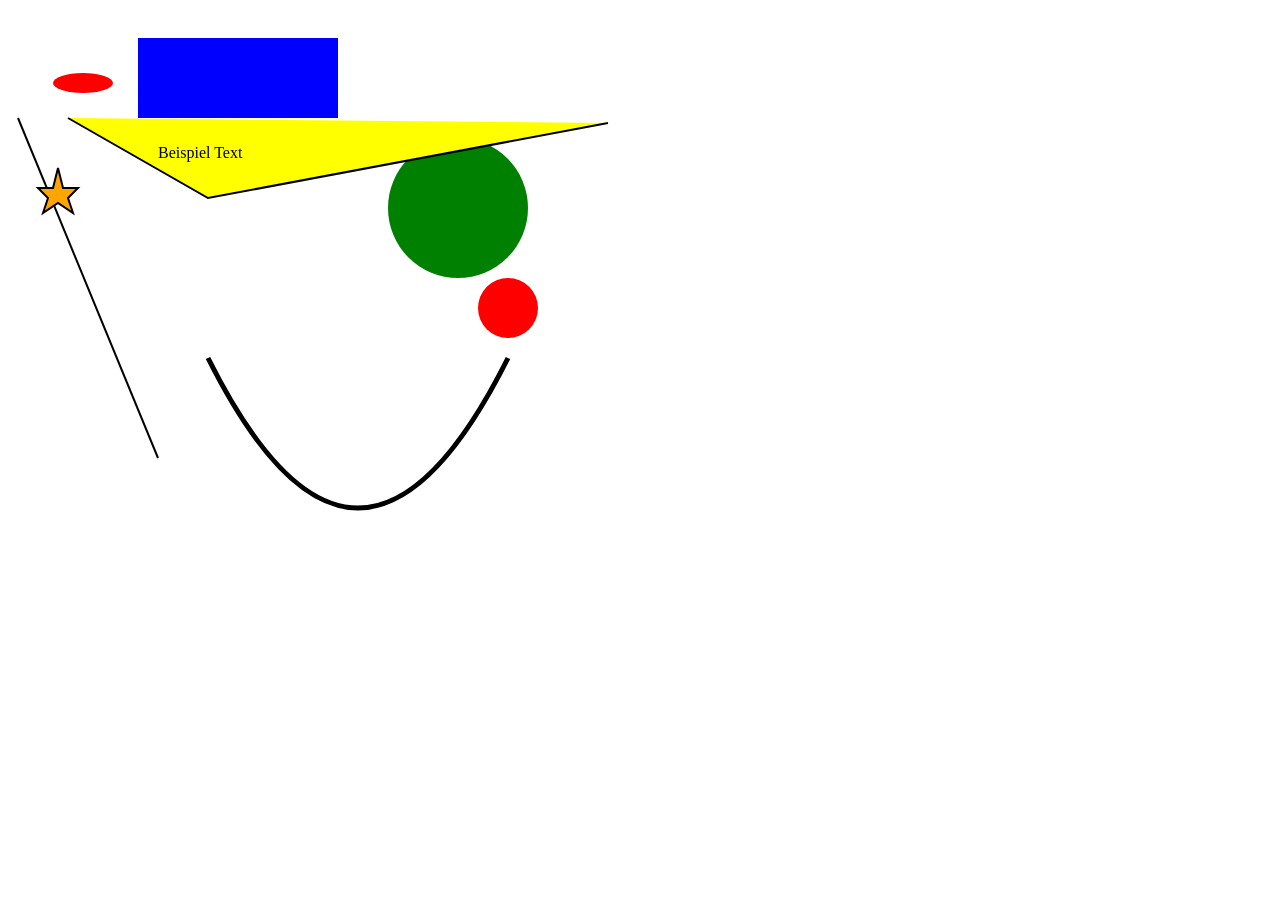
<file: 01_d3_basics/01_svg1.html>
<!DOCTYPE html>
<html lang="de">
<head>
	<meta charset="UTF-8">
	<title>D3 Workshop</title>


	<style>

	#green {
		fill: green;
	}

	.red {
		fill: red;
	}

	.blue {
		fill: blue;
	}

	.blackyellow {
		fill: yellow;
		stroke: black;
		stroke-width: 2px;
	}

	.orange {
		fill: orange;
		stroke: black;
		stroke-width: 2px;
	}

	.blackstroke{
		stroke: black;
		stroke-width: 5px;
		fill: none;
	}


	</style>

</head>
<body>

	<svg width="900" height="600">

		<circle cx="500" cy="300" r="30" class="red" />  <!--Kreis, Mittelpunkt=cx, cy und Radius= r -->
		<circle cx="450" cy="200" r="70" id="green" />
		<rect x="130" y="30" width="200" height="80" class="blue" />  <!--Rechteck -->
		<ellipse cx="75" cy="75" rx="30" ry="10" class="red" /> <!--Ellispe Radius auf x-Achse= rx, Radius auf y-Achse= ry -->
		<line x1="10" x2="150" y1="110" y2="450" class="blackyellow"/> <!--Linie: Anfangspunkt x1,y1 wird mit Endpunkt x2, y2 verbunden-->
		<polyline points="60 110, 200 190, 600 115" class="blackyellow"/><!--mehrere Punkte werden verbunden. points="x1 y1, x2 y2, x3 y3..."-->
		<polygon points="50 160, 55 180, 70 180, 60 190, 65 205, 50 195, 35 205, 40 190, 30 180, 45 180" class="orange"/> <!--mehrere Punkte werden verbunden und am Ende automatisch verschlossen-->
		<path d="M 200 350 c 100 200, 200 200, 300 0" class="blackstroke"/> <!-- M(200, 350)= Startpunkt, c 100 200, 200 200 (relativ zum Startpunkt positionierte Kontrollpunkte für Bezierkurve), 300 0 = Endpunkt relativ zum Startpunkt-->
		<text x="150" y="150" width="100" height="50" class="testtext">Beispiel Text</text> <!--Text-->


	</svg>


</body>
</html>
</file>
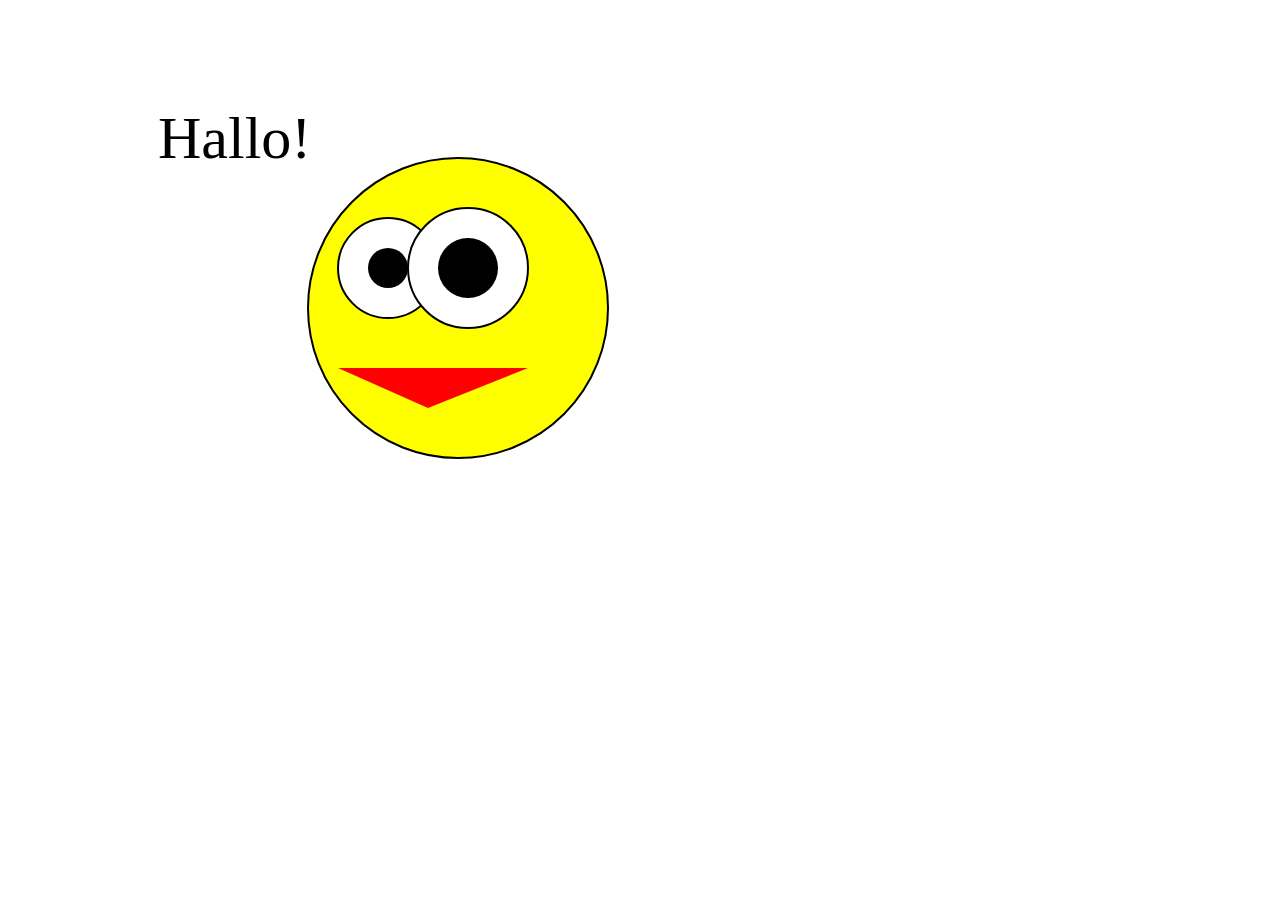
<file: 01_d3_basics/02_aufgabe-smiley.html>
<!DOCTYPE html>
<html lang="de">
<head>
	<meta charset="UTF-8">
	<title>D3 Workshop</title>


	<style>

	.yellow{
	fill: yellow;
	stroke: black;
	stroke-width: 2px;
	}

 .eyeballs{
 	fill: white;
	stroke: black;
	stroke-width: 2px;
 }

 .pupille{
	fill: black;

 }

 .mund{
	fill: red;
 }

 .testtext{
 	font-size: 60px;
 }

	</style>
</head>
<body>

	<svg width="900" height="600">

		<circle cx="450" cy="300" r="150" class="yellow" />
		<circle cx="380" cy="260" r="50" class="eyeballs" />
		<circle cx="460" cy="260" r="60" class="eyeballs" />
		<circle cx="380" cy="260" r="20" class="pupille" />
		<circle cx="460" cy="260" r="30" class="pupille" />
		<polygon points="330 360, 420 400, 520 360" class="mund"/>

		<text x="150" y="150" width="100" height="50" class="testtext">Hallo!</text>

	</svg>


</body>
</html>
</file>
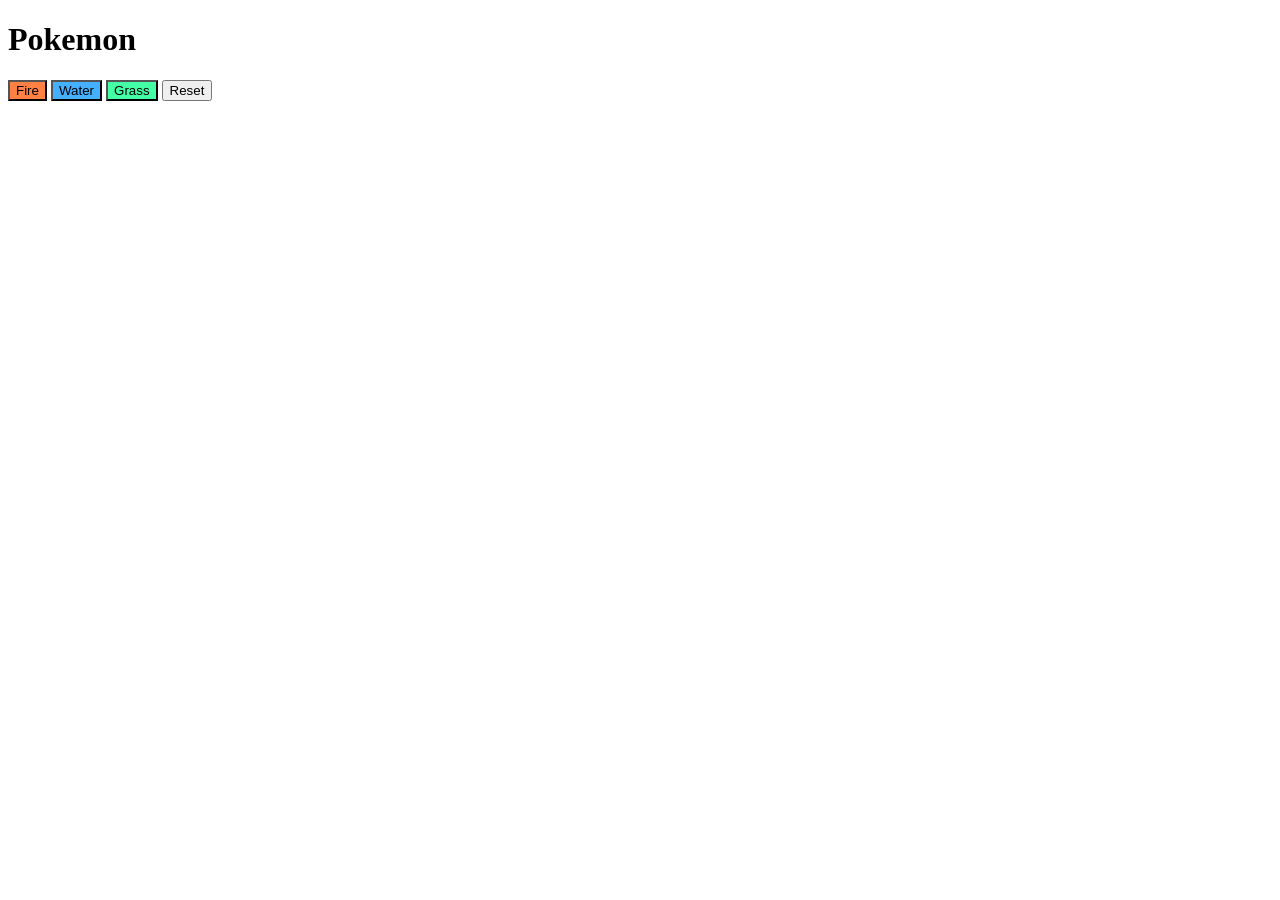
<file: 02_d3_with-external-data/1_pokemon.html>
<!DOCTYPE html>
<html lang="en">

<head>
	<meta charset="UTF-8">
	<title>D3 Workshop</title>


	<style>
		#firefilter {
			background-color: rgb(255, 129, 68);
		}

		#waterfilter {
			background-color: rgb(68, 176, 255);
		}

		#grassfilter {
			background-color: rgb(68, 255, 165);
		}
	</style>

	<script src="http://d3js.org/d3.v6.min.js"></script>

</head>

<body>

	<h1>Pokemon</h1>
	<!-- buttons for our filters -->
	<button id="firefilter">Fire</button>
	<button id="waterfilter">Water</button>
	<button id="grassfilter">Grass</button>
	<button id="reset">Reset</button>

	<script type="text/javascript">
		const width = 1400;
		const height = 900;

//create a new svg
		const svg = d3.select("body").append("svg")
			.attr("width", width)
			.attr("height", height);

		//loading data
		Promise.all([
				d3.csv("data/pokemon.csv"), //data
			])
			.then(([dataset]) => { //we want to call the data "dataset"


				svg.selectAll(".pokemon") //select All Pokemon (the objects we are going to create)
					.data(dataset) //use our data called "dataset"
					.join("image") //and create "images". note: svg images is different from html img tag
					.classed("pokemon", true) //
					.attr("height", "50px")
					.attr("width", "50px")
					.attr("x", function(d, i) { // d = data, i = iteration
						return (i % 50) * 25 // % = modulo operator (The remainder operator (%) returns the remainder left over when one operand is divided by a second operand.) https://developer.mozilla.org/en-US/docs/Web/JavaScript/Reference/Operators/Remainder
					})
					.attr("y", function(d, i) {
						return Math.floor(i / 50) * 25
					})
					.attr("xlink:href", function(d, i) {
						return "data/pokemon-img/" + d.Name + ".png" // we now that d.Name is the same as the name of the images and need to add the path and file-ending
					})


				////filter
				//fire
				d3.select("#firefilter")
					.on("click", function() {
						d3.selectAll(".pokemon")
							.transition()
							.duration(600)
							.style("opacity", function(d) {
								if (d.Type1 == "Fire" || d.Type2 == "Fire") {
									return 1
								} else {
									return 0.3
								}
							})
					})

					//water
					d3.select("#waterfilter")
						.on("click", function() {
							d3.selectAll(".pokemon")
								.transition()
								.duration(600)
								.style("opacity", function(d) {
									if (d.Type1 == "Water" || d.Type2 == "Water") {
										return 1
									} else {
										return 0.3
									}
								})
						})

						//grass
						d3.select("#grassfilter")
							.on("click", function() {
								d3.selectAll(".pokemon")
									.transition()
									.duration(600)
									.style("opacity", function(d) {
										if (d.Type1 == "Grass" || d.Type2 == "Grass") {
											return 1
										} else {
											return 0.3
										}
									})
							})


							//Reset
							d3.select("#reset")
								.on("click", function() {
									d3.selectAll(".pokemon")
										.transition()
										.duration(600)
										.style("opacity", function(d) {
												return 1
										})
								})


			});
	</script>


</body>

</html>
</file>
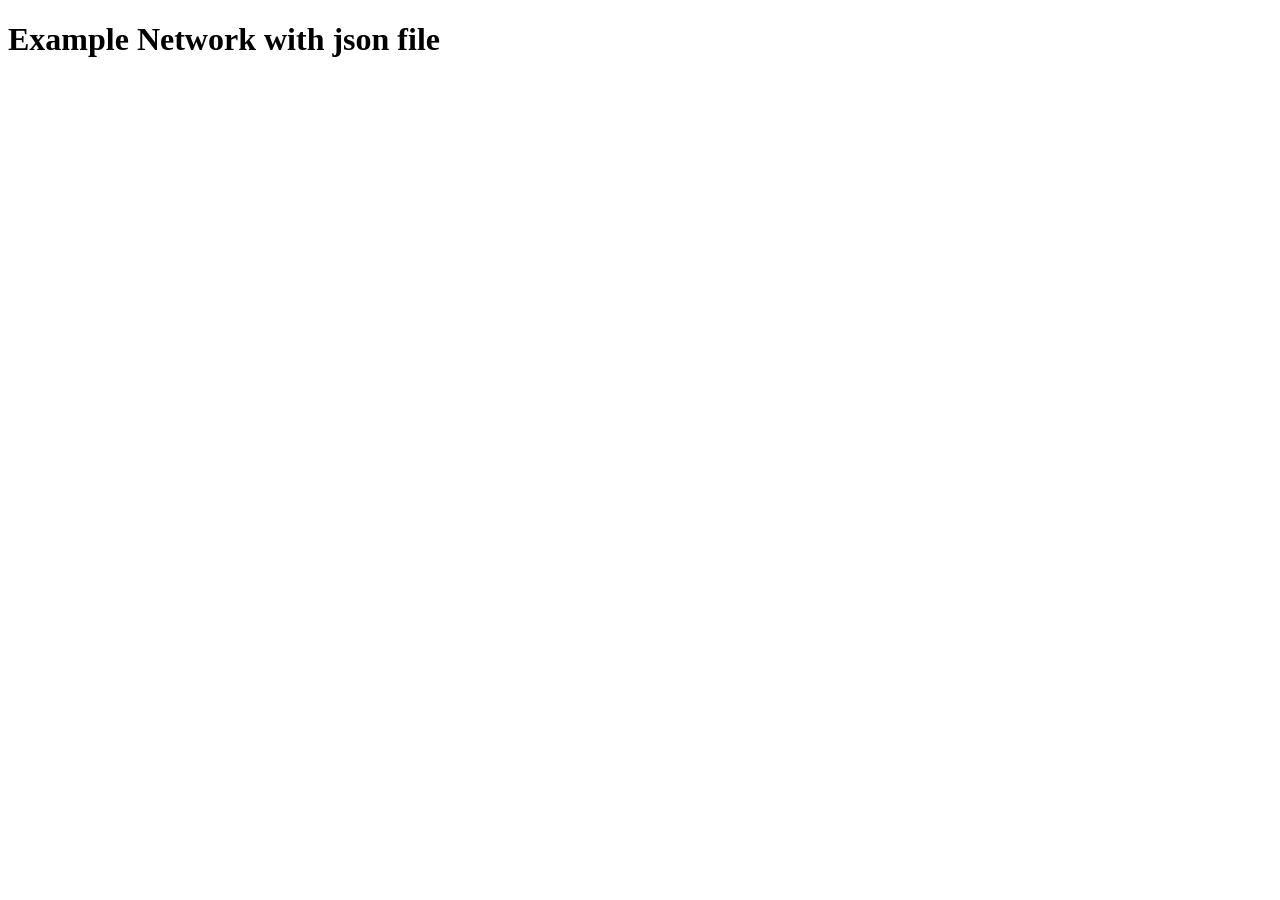
<file: 02_d3_with-external-data/3_les-mis.html>
<!DOCTYPE html>
<html lang="en">

<head>
	<meta charset="UTF-8">
	<title>D3 Workshop</title>


	<style>

	</style>

	<script src="http://d3js.org/d3.v6.min.js"></script>

</head>

<body>
	<h1>Example Network with json file</h1>

	<script type="text/javascript">
		let width = 800;
		let height = 600;

		const svg = d3.select("body").append("svg")
			.attr("width", width)
			.attr("height", height);

		const nodecolor = d3.scaleOrdinal(d3.schemeCategory10)


		const simulation = d3.forceSimulation()
			.force("link", d3.forceLink().id(function(d, i) {
				return d.id;
			}))
			.force("charge", d3.forceManyBody())
			.force("center", d3.forceCenter(width / 2, height / 2));


		Promise.all([
				d3.json("data/miserables.json"), //load the json file
			])
			.then(([dataset]) => {

				console.log(dataset)
				simulation
					.nodes(dataset.nodes) //we use nodes from our json (look into the file to understand that)
					.on("tick", ticked)

				simulation
					.force("link")
					.links(dataset.links) //for the links we use .links from the same json file


				svg.selectAll(".link") //we create lines based on the links data
					.data(dataset.links)
					.join("line")
					.style("fill", "none")
					.attr("stroke-width", 2)
					.attr("class", "link")
					.style("stroke", function(d, i) {
						return "black"
					})
					.style("opacity", 0.5)


				svg.selectAll(".node") //we create nodes based on the links data
					.data(dataset.nodes)
					.join("circle")
					.classed("node", true)
					.attr("r", 8)
					.style("stroke", "white")
					.style("stroke-width", 2)
					.style("fill", function(d) {
						return nodecolor(d.group)
					})



				function ticked(d) {

					//position the nodes based on the simulated x y
					d3.selectAll(".node")
						.attr("cx", function(d) {
							return d.x;
						})
						.attr("cy", function(d) {
							return d.y;
						})

						//also use the x, y of the links for the lines. x1 and y1 are for the source node, x2 and y2 for the target node
					d3.selectAll(".link")
						.attr("x1", function(d) {
							return d.source.x
						})
						.attr("y1", function(d) {
							return d.source.y
						})
						.attr("x2", function(d) {
							return d.target.x
						})
						.attr("y2", function(d) {
							return d.target.y
						});

				}


			});
	</script>


</body>

</html>
</file>
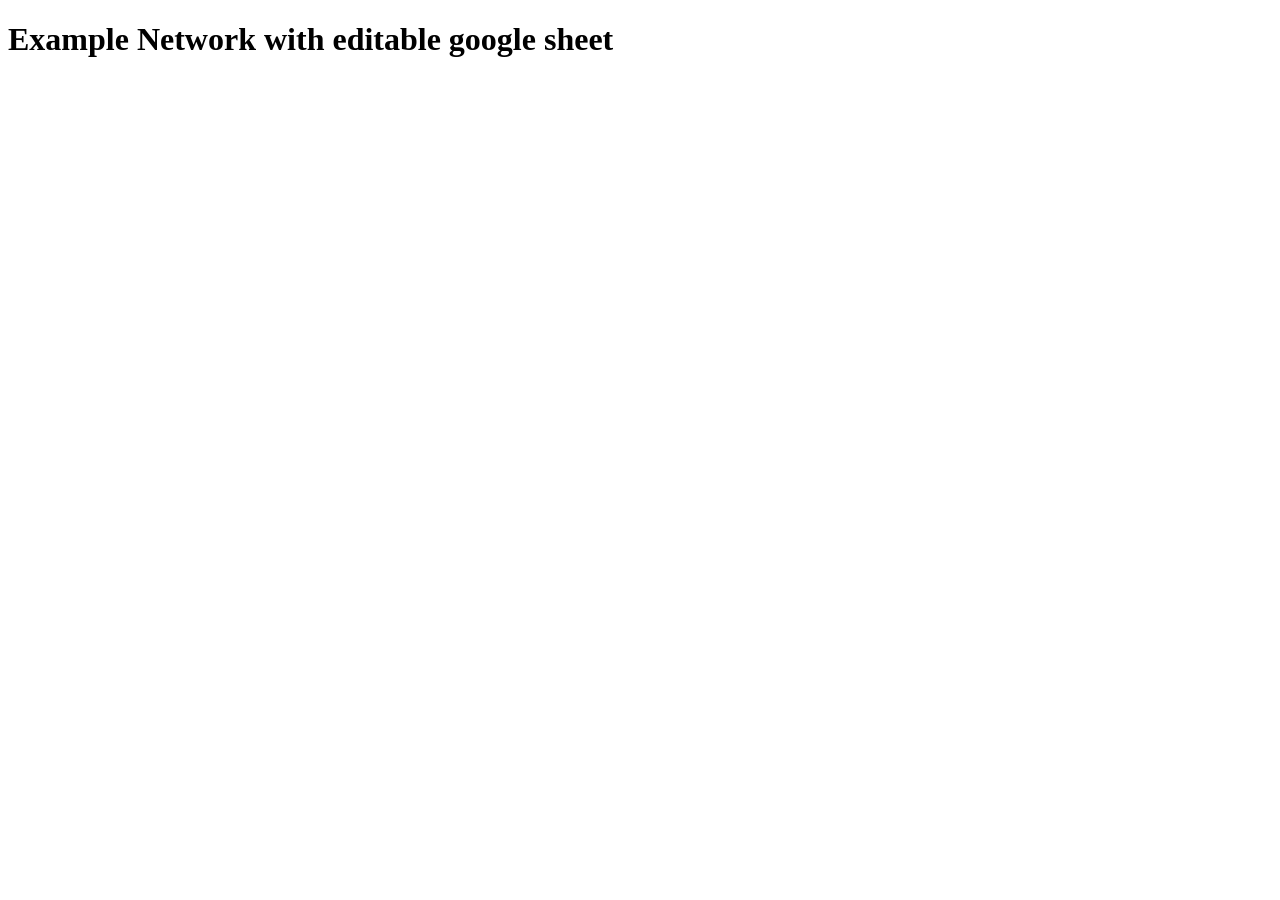
<file: 02_d3_with-external-data/4_network-example-with-google.html>
<!DOCTYPE html>
<html lang="en">

<head>
	<meta charset="UTF-8">
	<title>D3 Workshop</title>


	<style>

	</style>

	<script src="http://d3js.org/d3.v6.min.js"></script>

</head>

<body>
	<h1>Example Network with editable google sheet</h1>

	<script type="text/javascript">
		let width = 800;
		let height = 600;

//create an svg
		const svg = d3.select("body").append("svg")
			.attr("width", width)
			.attr("height", height);

//scale for the edge colors based on the values of the relations
		const edgeColors = d3.scaleOrdinal()
			.domain(["knows", "likes", "dislikes", "loves"])
			.range(["grey", "cyan", "red", "pink"])

//simulation
		const simulation = d3.forceSimulation()
			.force("link", d3.forceLink().id(function(d, i) {
				return d.name;
			}).distance(200)) //link force: use the name attribute of the nodes as the connecting id between nodes edges. distance= make edges 200px long
			.force("charge", d3.forceManyBody().strength(-10))
			.force("collide", d3.forceCollide().radius(9))
			.force("center", d3.forceCenter(width / 2, height / 2));

//load our data, one link for the nodes, one link for the relations
		Promise.all([
				d3.csv("https://docs.google.com/spreadsheets/d/e/2PACX-1vRw31-rLHyNT5IFZ9SpvMgKLn_k7i6XP2GNBXuuqml4nnvLTNC5q_ujUmGEd1UHF8WqTBXKEvelFKQJ/pub?gid=1887523173&single=true&output=csv"), //nodes
				d3.csv("https://docs.google.com/spreadsheets/d/e/2PACX-1vRw31-rLHyNT5IFZ9SpvMgKLn_k7i6XP2GNBXuuqml4nnvLTNC5q_ujUmGEd1UHF8WqTBXKEvelFKQJ/pub?gid=0&single=true&output=csv"), //edges
			])
			.then(([nodes, edges]) => {

				console.log(nodes)
				console.log(edges)

//start simulation
				simulation
					.nodes(nodes)
					.on("tick", ticked)

				simulation
					.force("link")
					.links(edges)

//create edges. this time we use curved paths
				svg.selectAll(".link")
					.data(edges)
					.join("path")
					.style("fill", "none")
					.attr("stroke-width", 2)
					.attr("class", "link")
					.style("stroke", function(d, i) {
						return edgeColors(d.type)
					})
					.style("opacity", 0.5)

//create nodes
				svg.selectAll(".node")
					.data(nodes)
					.join("circle")
					.classed("node", true)
					.attr("r", 8)
					.style("stroke", "white")
					.style("stroke-width", 2)
					.style("fill", "black")

//create labels for nodes
					svg.selectAll(".nodelabel")
						.data(nodes)
						.join("text")
						.classed("nodelabel", true)
						.text(function(d){return d.name})


//ticked simulation function
				function ticked(d) {
//position the nodes
					d3.selectAll(".node")
						.attr("cx", function(d) {
							return d.x;
						})
						.attr("cy", function(d) {
							return d.y;
						})

//position labels the same way we position the nodes
						d3.selectAll(".nodelabel")
							.attr("x", function(d) {
								return d.x+10;
							})
							.attr("y", function(d) {
								return d.y+10;
							})

//position the edges
					d3.selectAll(".link")
					.attr("d", function(d) {

					let	dr = 2000; //radius of the curve
					 return "M" + d.source.x + "," + d.source.y + "A" + dr + "," + dr + " 0 0,1 " + d.target.x + "," + d.target.y;
					});

				}

			});
	</script>


</body>

</html>
</file>
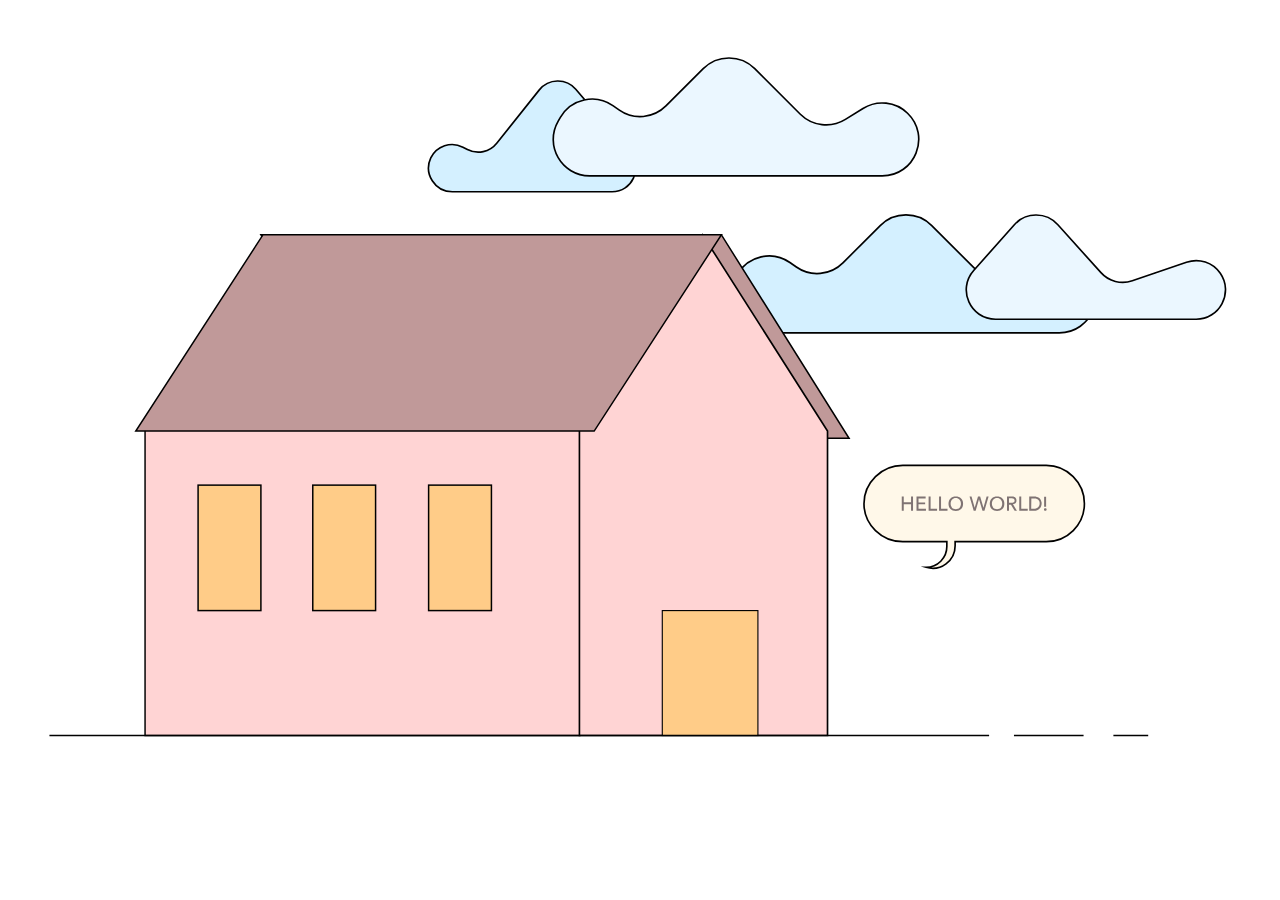
<file: 03_interactive-svgs/01_svg_interactive.html>
<!DOCTYPE html>
<html lang="de">
<head>
	<meta charset="UTF-8">
	<title>D3 Workshop</title>


	<style>

	</style>
	<script src="http://d3js.org/d3.v6.min.js"></script>

</head>
<body>


	<?xml version="1.0" encoding="utf-8"?>
	<!-- Generator: Adobe Illustrator 25.2.2, SVG Export Plug-In . SVG Version: 6.00 Build 0)  -->
	<svg version="1.1" id="Ebene_1" xmlns="http://www.w3.org/2000/svg" xmlns:xlink="http://www.w3.org/1999/xlink" x="0px" y="0px"
		 viewBox="0 0 762.7 471.9" style="enable-background:new 0 0 762.7 471.9;" xml:space="preserve">
	<style type="text/css">
		.st0{fill:#FFF8E9;stroke:#000000;stroke-miterlimit:10;}
		.st1{fill:#7F7373;}
		.st2{fill:#D4F0FF;stroke:#000000;stroke-miterlimit:10;}
		.st3{fill:#EBF7FF;stroke:#000000;stroke-miterlimit:10;}
		.st4{fill:#C09999;stroke:#000000;stroke-width:0.9203;stroke-miterlimit:10;}
		.st5{fill:#FFD4D4;stroke:#000000;stroke-width:0.8876;stroke-miterlimit:10;}
		.st6{fill:#FFD4D4;stroke:#000000;stroke-miterlimit:10;}
		.st7{fill:#C09999;stroke:#000000;stroke-width:0.902;stroke-miterlimit:10;}
		.st8{fill:#FFCC88;stroke:#000000;stroke-width:0.6819;stroke-miterlimit:10;}
		.st9{fill:#FFCC88;stroke:#000000;stroke-width:0.902;stroke-miterlimit:10;}
		.st10{fill:none;stroke:#000000;stroke-miterlimit:10;}
	</style>
	<g id="step3">
		<path class="st0" d="M626.5,276h-86.6c-12.7,0-23.4,10.4-23.4,23.1l0,0c0,12.7,10.7,22.9,23.4,22.9h26.6v3
			c0,6.9-5.6,12.5-12.5,12.5l0,0c8.7,2.7,17.5-3.9,17.5-13V322h55c12.7,0,23-10.2,23-22.9V299C649.5,286.4,639.1,276,626.5,276z"/>
		<g>
			<path class="st1" d="M539.3,294.8h1.2v3.5h4.4v-3.5h1.2v8.5h-1.2v-3.9h-4.4v3.9h-1.2V294.8z"/>
			<path class="st1" d="M548.2,294.8h5.5v1.1h-4.3v2.5h4v1.1h-4v2.7h4.5v1.1h-5.7V294.8z"/>
			<path class="st1" d="M555.5,294.8h1.2v7.4h3.9v1.1h-5.1L555.5,294.8L555.5,294.8z"/>
			<path class="st1" d="M561.8,294.8h1.2v7.4h3.9v1.1h-5.1L561.8,294.8L561.8,294.8z"/>
			<path class="st1" d="M571.9,303.5c-0.6,0-1.2-0.1-1.8-0.3s-1-0.5-1.4-0.9s-0.7-0.9-0.9-1.4s-0.3-1.1-0.3-1.8s0.1-1.2,0.3-1.8
				c0.2-0.5,0.5-1,0.9-1.4s0.9-0.7,1.4-0.9c0.5-0.2,1.1-0.3,1.8-0.3c0.6,0,1.2,0.1,1.8,0.3c0.5,0.2,1,0.5,1.4,0.9s0.7,0.9,0.9,1.4
				s0.3,1.1,0.3,1.8s-0.1,1.2-0.3,1.8c-0.2,0.5-0.5,1-0.9,1.4s-0.9,0.7-1.4,0.9S572.6,303.5,571.9,303.5z M571.9,302.5
				c0.5,0,0.9-0.1,1.3-0.3c0.4-0.2,0.7-0.4,1-0.7c0.3-0.3,0.5-0.7,0.6-1.1c0.2-0.4,0.2-0.9,0.2-1.3s-0.1-0.9-0.2-1.3
				c-0.2-0.4-0.4-0.8-0.6-1.1c-0.3-0.3-0.6-0.5-1-0.7s-0.8-0.3-1.3-0.3s-0.9,0.1-1.3,0.3c-0.4,0.2-0.7,0.4-1,0.7s-0.5,0.7-0.6,1.1
				c-0.2,0.4-0.2,0.8-0.2,1.3s0.1,0.9,0.2,1.3c0.2,0.4,0.4,0.8,0.6,1.1c0.3,0.3,0.6,0.5,1,0.7C571,302.4,571.4,302.5,571.9,302.5z"/>
			<path class="st1" d="M580.2,294.8h1.2l1.9,6.8l0,0l2-6.8h1.3l2,6.8l0,0l1.9-6.8h1.2l-2.5,8.5H588l-2.1-6.9l0,0l-2,6.9h-1.2
				L580.2,294.8z"/>
			<path class="st1" d="M596.8,303.5c-0.6,0-1.2-0.1-1.8-0.3s-1-0.5-1.4-0.9s-0.7-0.9-0.9-1.4s-0.3-1.1-0.3-1.8s0.1-1.2,0.3-1.8
				c0.2-0.5,0.5-1,0.9-1.4s0.9-0.7,1.4-0.9c0.5-0.2,1.1-0.3,1.8-0.3c0.6,0,1.2,0.1,1.8,0.3c0.5,0.2,1,0.5,1.4,0.9s0.7,0.9,0.9,1.4
				s0.3,1.1,0.3,1.8s-0.1,1.2-0.3,1.8c-0.2,0.5-0.5,1-0.9,1.4s-0.9,0.7-1.4,0.9S597.4,303.5,596.8,303.5z M596.8,302.5
				c0.5,0,0.9-0.1,1.3-0.3c0.4-0.2,0.7-0.4,1-0.7c0.3-0.3,0.5-0.7,0.6-1.1c0.2-0.4,0.2-0.9,0.2-1.3s-0.1-0.9-0.2-1.3
				c-0.2-0.4-0.4-0.8-0.6-1.1c-0.3-0.3-0.6-0.5-1-0.7s-0.8-0.3-1.3-0.3s-0.9,0.1-1.3,0.3c-0.4,0.2-0.7,0.4-1,0.7s-0.5,0.7-0.6,1.1
				c-0.2,0.4-0.2,0.8-0.2,1.3s0.1,0.9,0.2,1.3c0.2,0.4,0.4,0.8,0.6,1.1c0.3,0.3,0.6,0.5,1,0.7C595.8,302.4,596.3,302.5,596.8,302.5z"
				/>
			<path class="st1" d="M602.9,294.8h3c0.5,0,1,0.1,1.3,0.2c0.4,0.1,0.6,0.3,0.8,0.6c0.2,0.2,0.3,0.5,0.4,0.8
				c0.1,0.3,0.1,0.6,0.1,0.8c0,0.3,0,0.5-0.1,0.8s-0.2,0.5-0.4,0.7s-0.4,0.4-0.7,0.5s-0.5,0.2-0.9,0.3l2.4,3.9h-1.4l-2.2-3.7H604v3.7
				h-1.2v-8.6H602.9z M604,298.6h1.5c0.2,0,0.4,0,0.7-0.1s0.4-0.1,0.6-0.2s0.3-0.2,0.4-0.4c0.1-0.2,0.2-0.4,0.2-0.7s-0.1-0.5-0.2-0.7
				c-0.1-0.2-0.2-0.3-0.4-0.4s-0.4-0.2-0.6-0.2c-0.2,0-0.4-0.1-0.7-0.1H604V298.6z"/>
			<path class="st1" d="M610.2,294.8h1.2v7.4h3.9v1.1h-5.1L610.2,294.8L610.2,294.8z"/>
			<path class="st1" d="M616.2,294.8h3c0.6,0,1.1,0.1,1.6,0.2s0.8,0.3,1.2,0.5c0.3,0.2,0.6,0.5,0.8,0.8s0.4,0.6,0.5,0.9
				s0.2,0.6,0.3,0.9s0.1,0.6,0.1,0.9c0,0.5-0.1,1.1-0.3,1.6s-0.5,1-0.9,1.4s-0.9,0.7-1.5,1c-0.6,0.2-1.2,0.4-2,0.4h-2.8L616.2,294.8
				L616.2,294.8z M617.4,302.2h1.5c0.5,0,1-0.1,1.4-0.2s0.8-0.3,1.1-0.6s0.6-0.6,0.8-1s0.3-0.9,0.3-1.4c0-0.3,0-0.6-0.1-1
				s-0.3-0.7-0.5-1s-0.6-0.6-1-0.8c-0.4-0.2-1-0.3-1.7-0.3h-1.7L617.4,302.2L617.4,302.2z"/>
			<path class="st1" d="M625.1,302.6c0-0.2,0.1-0.4,0.2-0.6c0.2-0.2,0.3-0.2,0.6-0.2s0.4,0.1,0.6,0.2c0.2,0.2,0.2,0.3,0.2,0.6
				s-0.1,0.4-0.2,0.6c-0.2,0.2-0.3,0.2-0.6,0.2s-0.4-0.1-0.6-0.2C625.2,303,625.1,302.8,625.1,302.6z M626.4,300.9h-1.2v-6h1.2V300.9
				z"/>
		</g>
	</g>
	<g id="step2">
		<path class="st2" d="M268.1,110.9h96.4c12.1,0,18.7-14.2,10.8-23.5L342.6,49c-5.8-6.8-16.4-6.6-22,0.4l-25.7,32.2
			c-4.2,5.3-11.6,6.9-17.7,3.8l-2.7-1.4c-7.2-3.7-15.9-0.7-19.4,6.5l0,0C250.7,100,257.6,110.9,268.1,110.9z"/>
		<path class="st2" d="M457.8,196h176.5c19.8,0,29.5-24.1,15.3-37.8l0,0c-7.3-7-18.3-8.2-26.9-2.9l-10.6,6.6
			c-8.7,5.4-19.9,4.1-27.2-3.1l-27.5-27.5c-8.6-8.6-22.5-8.6-31.1,0l-22.5,22.5c-7.5,7.5-19.4,8.6-28.1,2.5l-3.9-2.7
			c-10.6-7.4-25.2-4.1-31.7,7.1l-1.3,2.3C430.3,177.8,440.9,196,457.8,196z"/>
		<path class="st3" d="M351,101.3h176.5c19.8,0,29.5-24.1,15.3-37.8l0,0c-7.3-7-18.3-8.2-26.9-2.9l-10.6,6.6
			c-8.7,5.4-19.9,4.1-27.2-3.1l-27.5-27.5c-8.6-8.6-22.5-8.6-31.1,0L397,59.1c-7.5,7.5-19.4,8.6-28.1,2.5l-3.9-2.7
			c-10.6-7.4-25.2-4.1-31.7,7.1l-1.3,2.3C323.5,83,334.1,101.3,351,101.3z"/>
		<path class="st3" d="M595.9,187.8h121c14.2,0,22.7-16,14.6-27.7l0,0c-4.5-6.6-12.8-9.3-20.4-6.7l-32.7,11.2
			c-6.7,2.3-14.2,0.4-18.9-4.9l-26-28.9c-7.1-7.9-19.4-7.8-26.4,0.1l-24.4,27.5C572.6,169.8,580.7,187.8,595.9,187.8z"/>
	</g>
	<g id="step1">
		<polygon class="st4" points="152.6,136.8 430.4,136.8 507.5,259.6 229.7,259.6 	"/>
		<rect x="82.7" y="247.8" class="st5" width="262.3" height="191.2"/>
		<polygon class="st6" points="344.8,439 494.5,439 494.5,255.3 419.1,136.8 344.8,255.3 	"/>
		<polygon class="st7" points="430.5,136.8 153.9,136.8 77.1,255.3 353.7,255.3 	"/>
		<rect x="394.8" y="363.6" class="st8" width="57.7" height="75.4"/>
		<rect x="114.7" y="287.9" class="st9" width="37.9" height="75.7"/>
		<rect x="183.9" y="287.9" class="st9" width="37.9" height="75.7"/>
		<rect x="253.8" y="287.9" class="st9" width="37.9" height="75.7"/>
		<line class="st10" x1="25" y1="439" x2="592" y2="439"/>
		<line class="st10" x1="607" y1="439" x2="649" y2="439"/>
		<line class="st10" x1="667" y1="439" x2="688" y2="439"/>
	</g>
	</svg>



<script type="text/javascript">

//tooltip
let tooltip = d3.select("body")
	.append("div")
	.attr("class", "tooltip")
	.style("display", "none")
	.style("width","100px")
	.style("height","100px")
	.style("background-color", "red");


d3.selectAll("#step2").selectAll("path")
	.on("mouseover", function(){
	d3.selectAll("#step2").selectAll("path")
		.transition()
		.duration(1500)
		.style("fill", "red")
		.attr("transform", "rotate(100)")
})

d3.selectAll("#step1")
	.on("mousemove", function(event, d){
		console.log("test")
		//tooltip
		tooltip
			.style('position', 'absolute')
			.style('left', `${event.pageX + 5}px`)
			.style('top', `${event.pageY + 10}px`)
			.style('display', 'inline-block')
			.style('opacity', '0.9')
			.text("test")
})
.on("mouseout", function(event, d){

	tooltip
		.style('position', 'absolute')
		.style('left', `${event.pageX + 5}px`)
		.style('top', `${event.pageY + 10}px`)
		.style('display', 'inline-block')
		.style('opacity', '0')
		.text("test")



})





</script>


</body>
</html>
</file>
